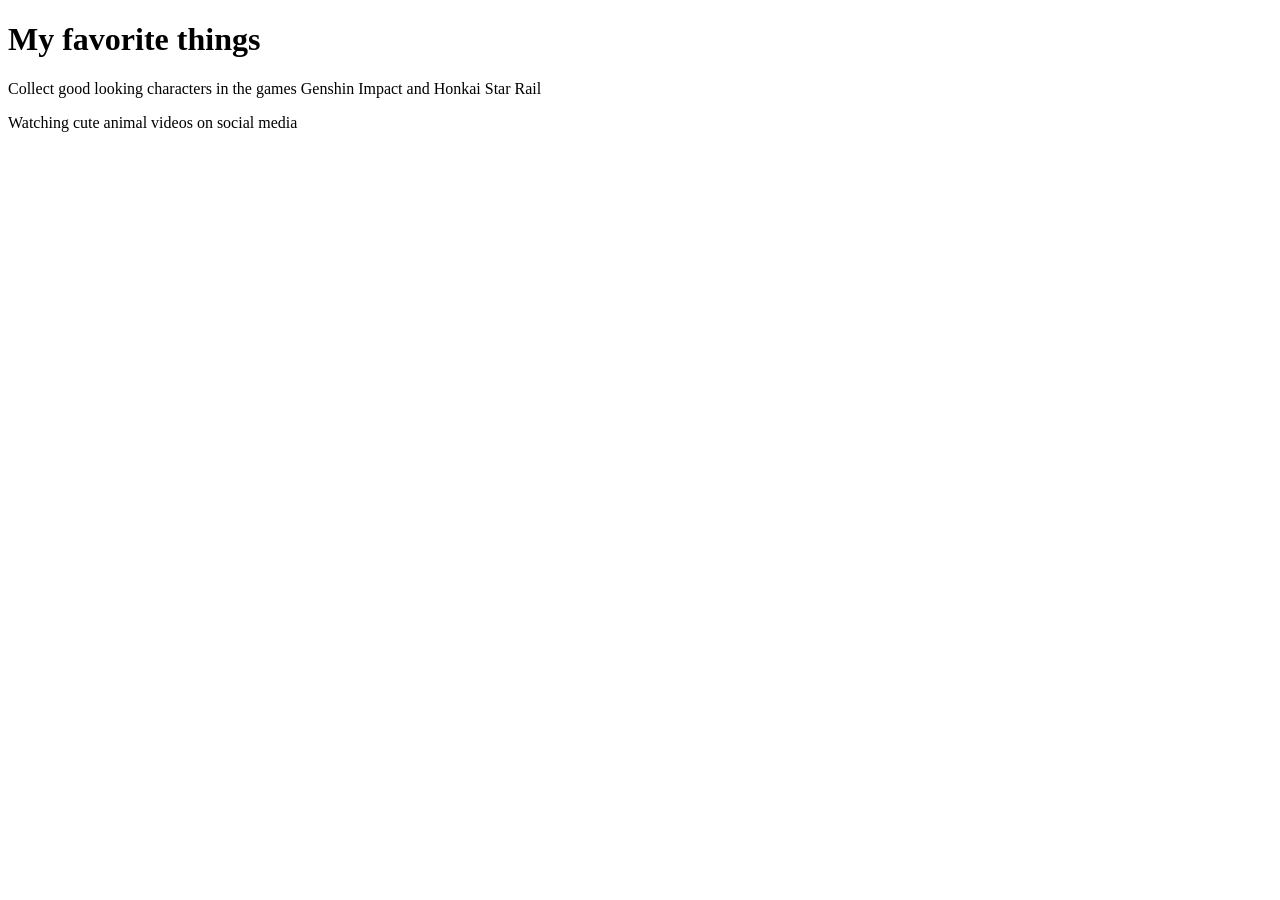
<file: favorite.html>
<!DOCTYPE html>
<html lang="en">
<head>
    <meta charset="UTF-8">
    <meta name="viewport" content="width=device-width, initial-scale=1.0">
    <title>Document</title>
</head>
<body>
    <h1>My favorite things</h1>
    <p>Collect good looking characters in the games Genshin Impact and Honkai Star Rail</p>
    <p>Watching cute animal videos on social media</p>
</body>
</html>
</file>
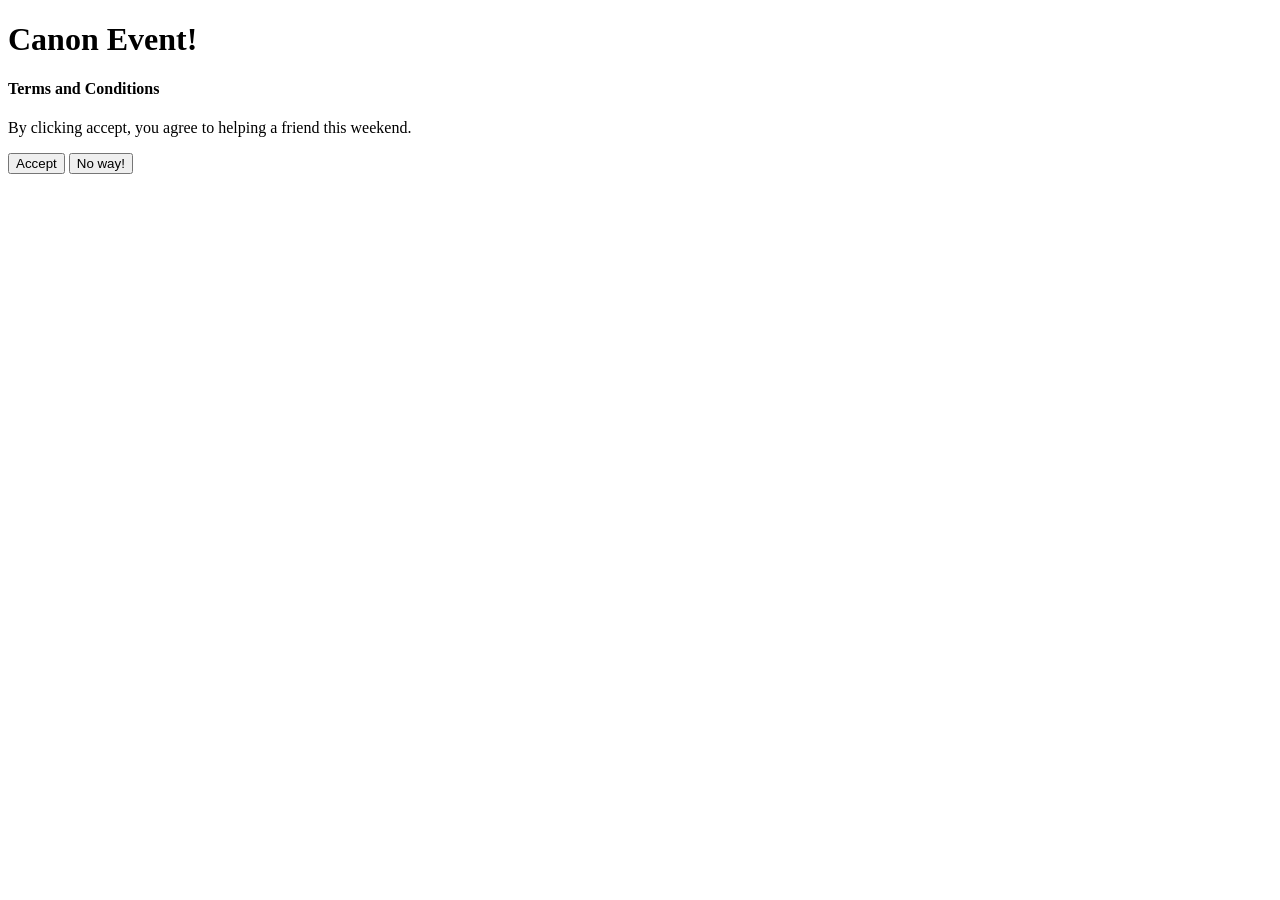
<file: game.html>
<!DOCTYPE html>
<html lang="en">
<head>
    <meta charset="UTF-8">
    <meta name="viewport" content="width=device-width, initial-scale=1.0">
    <title>Document</title>
</head>
<body>
    <h1>Canon Event!</h1>
    <h4>Terms and Conditions</h4>
    <p>By clicking accept, you agree to helping a friend this weekend.</p>
    <button>Accept</button>
    <button>No way!</button>
</body>
</html>
</file>
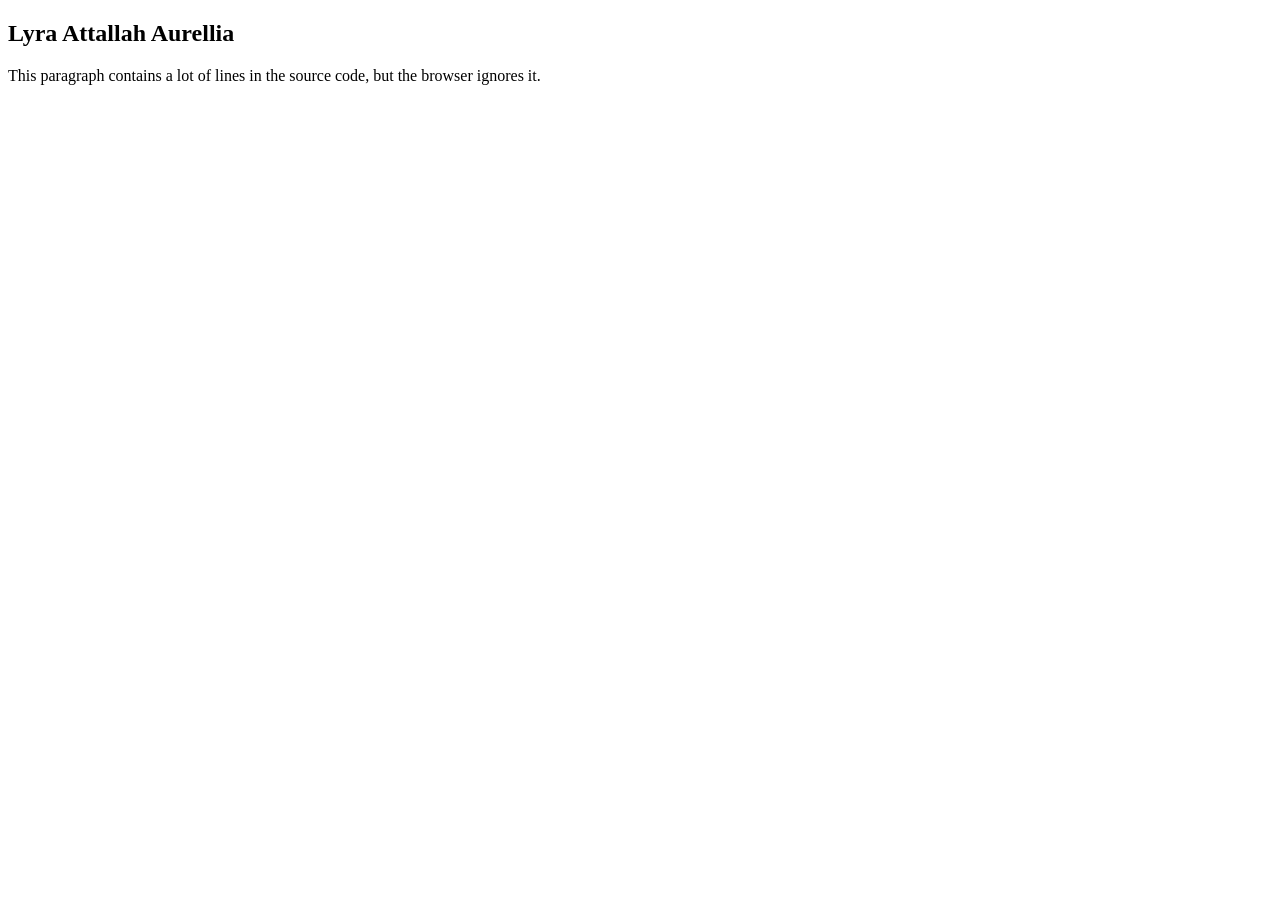
<file: web lyra.html>
<!DOCTYPE html>
<html lang="en">
<head>
    <meta charset="UTF-8">
    <meta name="viewport" content="width=device-width, initial-scale=1.0">
    <title>Website Lyra</title>
<!-- External Style CSS -->
<link rel="stylesheet"
href="style.css">
</head>
<style></style>
<body>
    <section id="showcase">
        <div class="front">
            <h1>Lyra Attallah Aurellia</h1>
            <p>This paragraph
                contains a lot of lines
                in the source code,
                but the browser
                ignores it.</p>
        </div>
    </section>
</body>
</html>
</file>
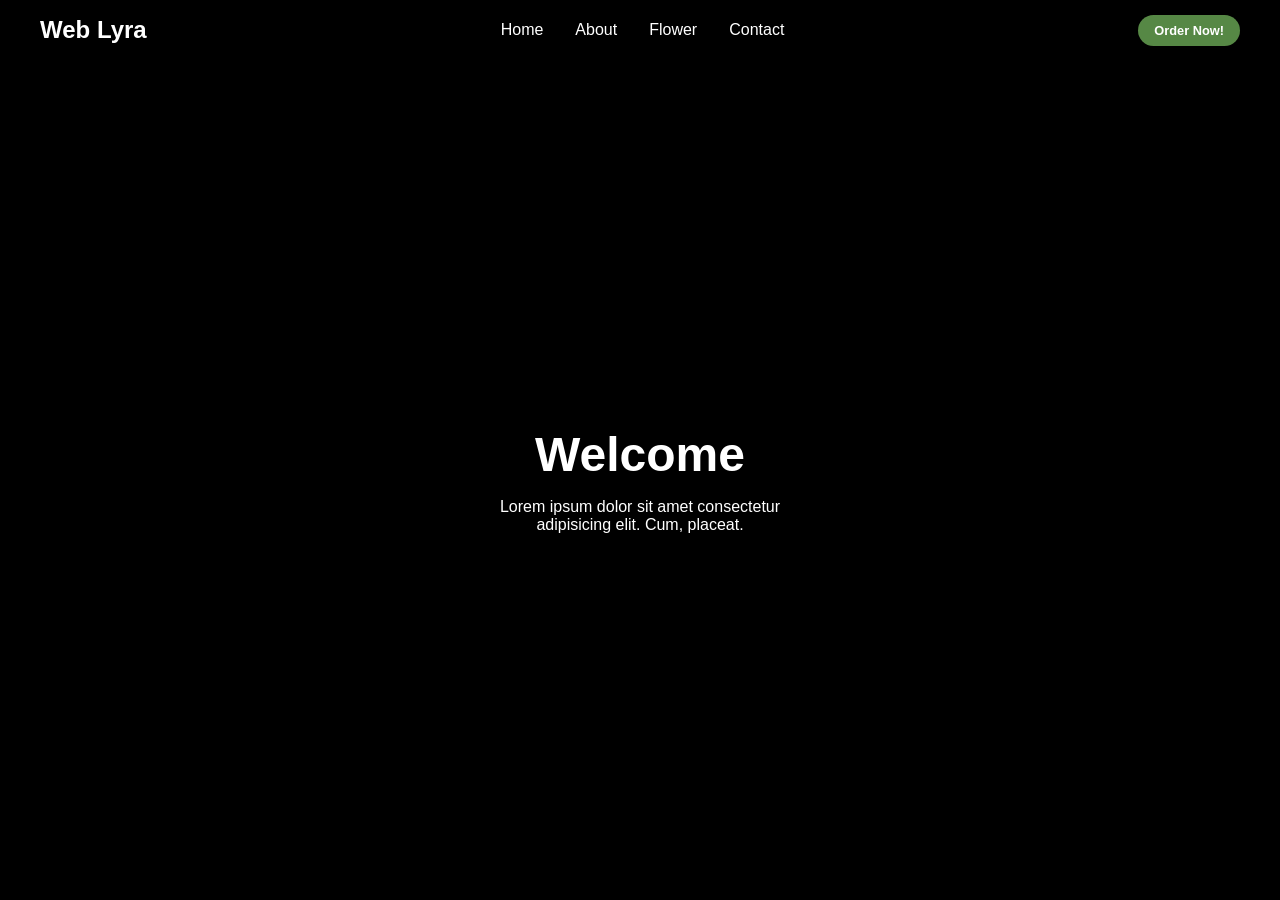
<file: website trial.html>
<!DOCTYPE html>
<html lang="en">
<head>
    <meta charset="UTF-8">
    <meta name="viewport" content="width=device-width, initial-scale=1.0">
    <link 
    rel="stylesheet" 
    href="https://cdnjs.cloudflare.com/ajax/libs/font-awesome/6.5.1/css/all.min.css" 
    integrity="sha512-DTOQO9RWCH3ppGqcWaEA1BIZOC6xxalwEsw9c2QQeAIftl+Vegovlnee1c9QX4TctnWMn13TZye+giMm8e2LwA==" 
    crossorigin="anonymous" 
    referrerpolicy="no-referrer" 
    />
    <title>Website</title>
    <!-- External Style CSS -->
<link rel="stylesheet" href="styleL.css" />
</head>
<body>
    <header>
       <div class="navbar">
        <div class="logo"><a href="#">Web Lyra</a></div>
        <ul class="links">
            <li><a href="hero">Home</a></li>
            <li><a href="about">About</a></li>
            <li><a href="flower">Flower</a></li>
            <li><a href="contact">Contact</a></li>
        </ul>
        <a href="#" class="action_btn">Order Now!</a>
        <div class="toggle_btn">
            <i class="fa-solid fa-bars"></i>
        </div>
       </div>

       <div class="dropdown_menu">
        <li><a href="hero">Home</a></li>
        <li><a href="about">About</a></li>
        <li><a href="flower">Flower</a></li>
        <li><a href="contact">Contact</a></li>
        <li><a href="#" class="action_btn">Order Now!</a></li>
       </div>
    </header>

    <main>
        <section id="hero">
            <h1>Welcome</h1>
            <p>
                Lorem ipsum dolor sit amet consectetur <br />adipisicing elit. Cum, placeat.
            </p>
        </section>
    </main>

    <script>
        const toggleBtn = document.querySelector('.toggle_btn')
        const toggleBtnIcon = document.querySelector('.toggle_btn i')
        const dropDownMenu = document.querySelector('.dropdown_menu')

        toggleBtn.onclick = function () {
            dropDownMenu.classList.toggle('open')
            const isOpen =  dropDownMenu.classList.contains('open')

            toggleBtnIcon.classList = isOpen
            ? 'fa-solid fa-xmark'
            : 'fa-solid fa-bars'
        }
    </script>
</body>
</html>
</file>
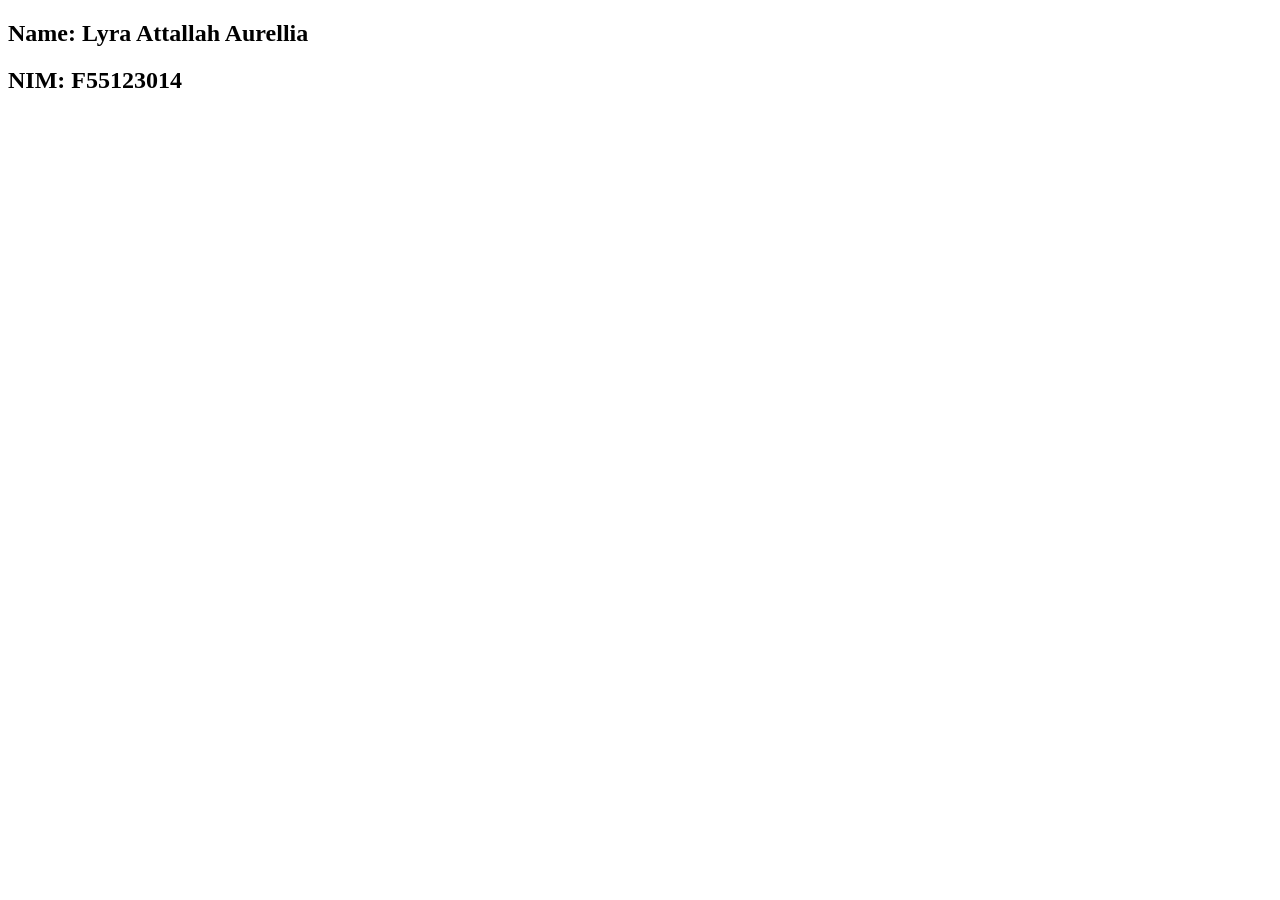
<file: week6/tes1.html>
<!DOCTYPE html>
<html lang="en">
<head>
    <meta charset="UTF-8">
    <meta name="viewport" content="width=device-width, initial-scale=1.0">
    <title>Week 6 - CSS</title>
<!-- External Style CSS -->
<link rel="stylesheet"
href="style.css">
</head>
<style></style>
<body>
    <!-- Inline Style CSS -->
    <h2>Name: Lyra Attallah Aurellia</h2>
    <h2>NIM: F55123014</h2>
</body>
</html>
</file>
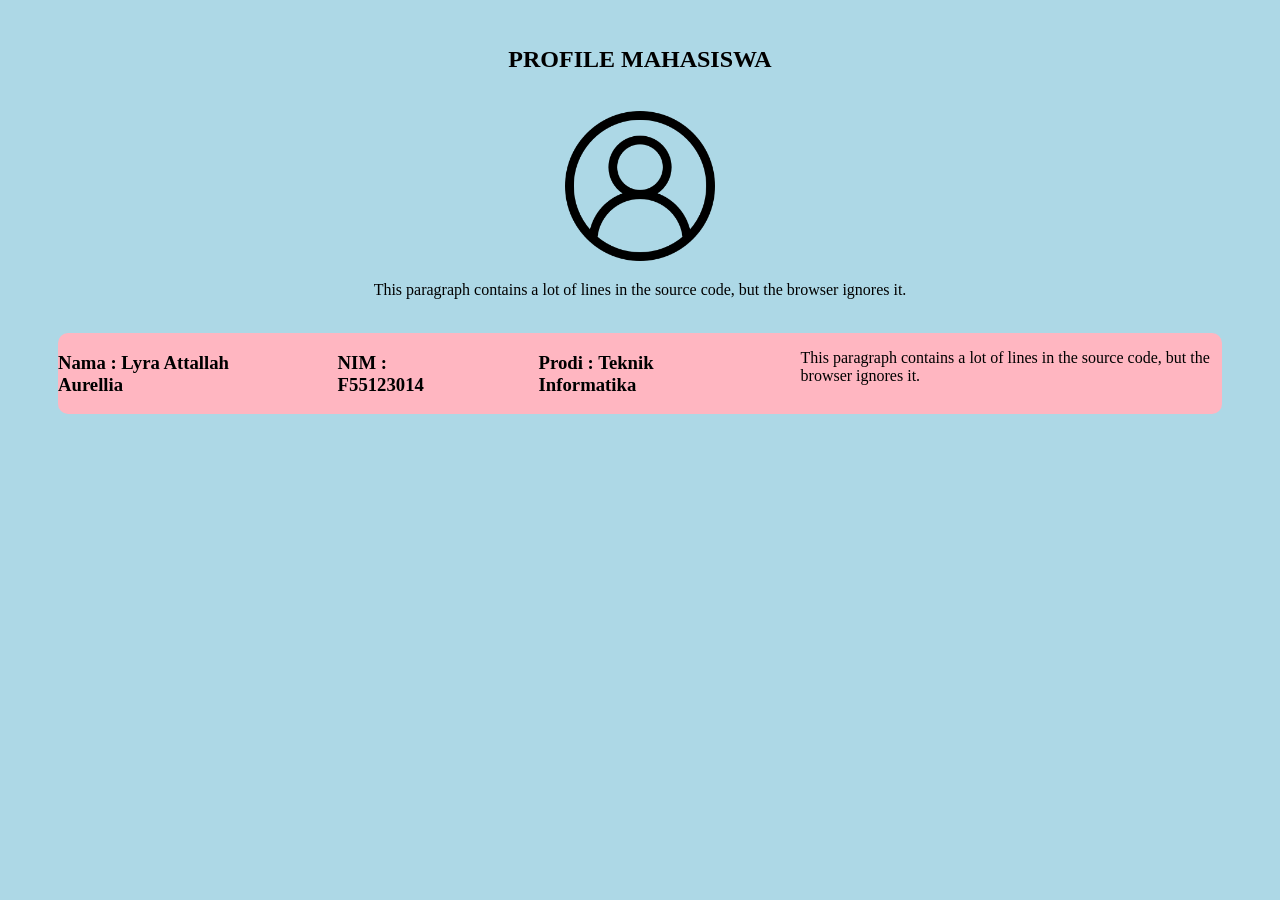
<file: week8/web lyra.html>
<!DOCTYPE html>
<html lang="en">
<head>
    <meta charset="UTF-8">
    <meta name="viewport" content="width=device-width, initial-scale=1.0">
    <title>Website Lyra</title>
<!-- External Style CSS -->
<link rel="stylesheet"
href="style.css">
</head>
<style></style>
<body>
    <center>
        <br>
        <b><h2>PROFILE MAHASISWA</h2></b> 
        <br>
        <img src="user.png" width="150" height="150" alt="user">
        <br>
        <p>This paragraph
            contains a lot of lines
            in the source code,
            but the browser
            ignores it.</p>
    </center>
    <br>
        <div class="lyra">
            <h3>Nama  : Lyra Attallah Aurellia</h3>
            <h3>NIM   : F55123014</h3>
            <h3>Prodi : Teknik Informatika</h3>
            <p>This paragraph
                contains a lot of lines
                in the source code,
                but the browser
                ignores it.</p>
        </div>
</body>
</html>
</file>
<file: style.css>
/* External Style */
#blue {
    color:cornflowerblue;
}

.text-small {
    font-size: 10px;
}

.text-pink {
    color:hotpink;
}
</file>
<file: styleL.css>
* {
    margin: 0;
    padding: 0;
    box-sizing: border-box;
    font-family:'Segoe UI', Tahoma, Geneva, Verdana, sans-serif;
}

body {
    height: 100vh;
    background-color: #000;
    background-image: url(https://cdn.shopify.com/s/files/1/0575/0987/1774/files/6_3ab4f550-26f8-4ae4-8d6c-b9d59621d748.png?v=1653967369);
    background-size: cover;
    background-position: center;
}

li {
    list-style: none;
}

a {
    text-decoration: none;
    color: rgb(255, 255, 255);
    font-size: 1 rem;
}

a:hover {
    color: #568845;
}

/* HEADER */
header {
    position: relative;
    padding: 0 2rem;
}

.navbar {
    width: 100%;
    height: 60px;
    max-width: 1200px;
    margin: 0 auto;
    display: flex;
    align-items: center;
    justify-content: space-between;
}

.navbar .logo a {
    font-size: 1.5rem;
    font-weight: bold;
}

.navbar .links {
    display: flex;
    gap: 2rem;
}

.navbar .toggle_btn {
    color: #fff;
    font-size: 1.5rem;
    cursor: pointer;
    display: none;
}

.action_btn {
    background-color: #568845;
    color: #fff;
    padding: 0.5rem 1rem;
    border: none;
    outline: none;
    border-radius: 20px;
    font-size: 0.8rem;
    font-weight: bold;
    cursor: pointer;
    transition: scale 0.2 ease;
}

.action_btn:hover {
    scale: 1.05;
    color: #fff;
}

.action_btn:active {
    scale: 0.95;
}

/* DROPDOWN MENU */
.dropdown_menu {
    display: none;
    position: absolute;
    right: 2rem;
    top: 55px;
    height: 0;
    width: 300px;
    background: rgba(255, 255, 255, 0.1);
    backdrop-filter: blur(15px);
    border-radius: 10px;
    overflow: hidden;
    transition: height .2s cubic-bezier(0.175, 0.885, 0.32, 1.275);
}

.dropdown_menu.open {
    height: 240px;
}

.dropdown_menu li {
    padding: 0.7rem;
    display: flex;
    align-items: center;
    justify-content: center;
}

.dropdown_menu .action_btn {
    width: 100%;
    display: flex;
    justify-content: center;
}

/* HERO */
section#hero {
    height: calc(100vh - 60px);
    display: flex;
    flex-direction: column;
    align-items: center;
    justify-content: center;
    text-align: center;
    color: #fff;
}

#hero h1 {
    font-size: 3rem;
    margin-bottom: 1rem;
}

/* RESPONSIVE DESIGN */
@media(max-width: 992px) {
    .navbar .links,
    .navbar .action_btn {
        display: none;
    }

    .navbar .toggle_btn {
        display: block;
    }

    .dropdown_menu {
        display: block;
    }
}

@media(max-width: 9576px) {
    .dropdown_menu {
        left: 2rem;
        width: unset;
    }
}
</file>
<file: week6/style.css>
/* External Style */
#blue {
    color:cornflowerblue;
}

.text-small {
    font-size: 10px;
}

.text-pink {
    color:hotpink;
}
</file>
<file: week8/style.css>
body{
    background-color: lightblue;
}
.lyra{
    background-color:lightpink;
    max-width: fit-content;
    margin-inline: 50px;
    border-radius: 10px;
    display: flex; 
    gap: 90px;
    
}
</file>
